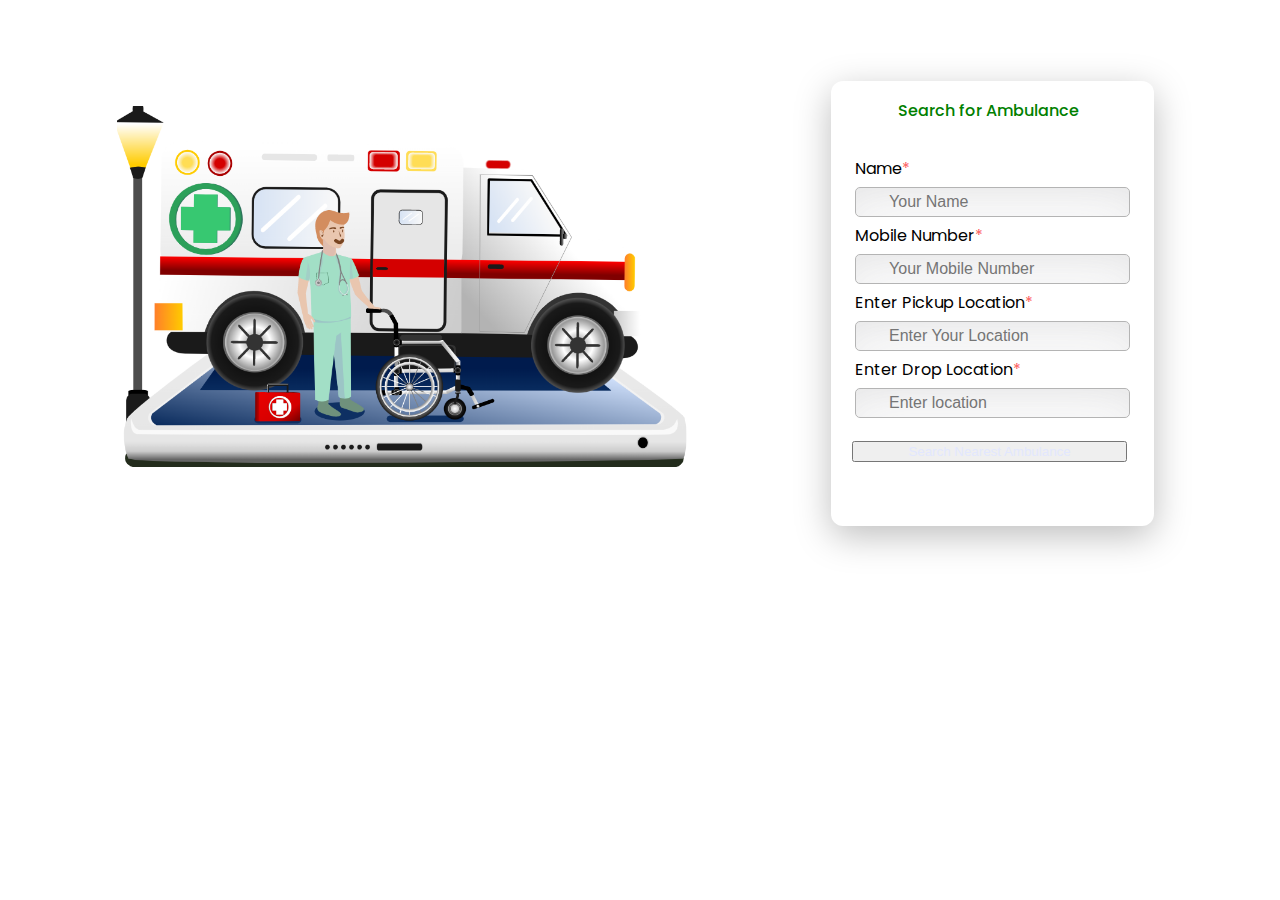
<file: call_ambulance.html>
<html lang="en">
<head>
    <meta charset="UTF-8">
    <meta http-equiv="X-UA-Compatible" content="IE=edge">
    <meta name="viewport" content="width=device-width, initial-scale=1.0">
    <link href="https://cdn.jsdelivr.net/npm/bootstrap@5.0.2/dist/css/bootstrap.min.css" rel="stylesheet" integrity="sha384-EVSTQN3/azprG1Anm3QDgpJLIm9Nao0Yz1ztcQTwFspd3yD65VohhpuuCOmLASjC" crossorigin="anonymous">
    <link rel="stylesheet" href="style.css">
    <title>Call an ambulance</title>
</head>
<body>
    <div class="image-form">
        <div class="image">
            <img src="call_ambulance.png" alt="">
        </div>
        <div class="form">
            <p>Search for Ambulance</p>
            <form action="#">
                <label for="name">Name<span>*</span></label>
                <input type="text" id="name" name="name" placeholder="Your Name">

                <label for="mobile">Mobile Number<span>*</span></label>
                <input type="number" id="mobile" name="phone" placeholder="Your Mobile Number">

                <label for="p-location">Enter Pickup Location<span>*</span></label>
                <input type="text" id="p-location" name="Location" placeholder="Enter Your Location">

                <label for="d-location">Enter Drop Location<span>*</span></label>
                <input type="text" id="d-location" name="Location" placeholder="Enter location">

                <button type="button" class="btn btn-success"><a href="#">Search Nearest Ambulance</a></button>
            </form>
        </div>
    </div>
    
</body>
</html>
</file>
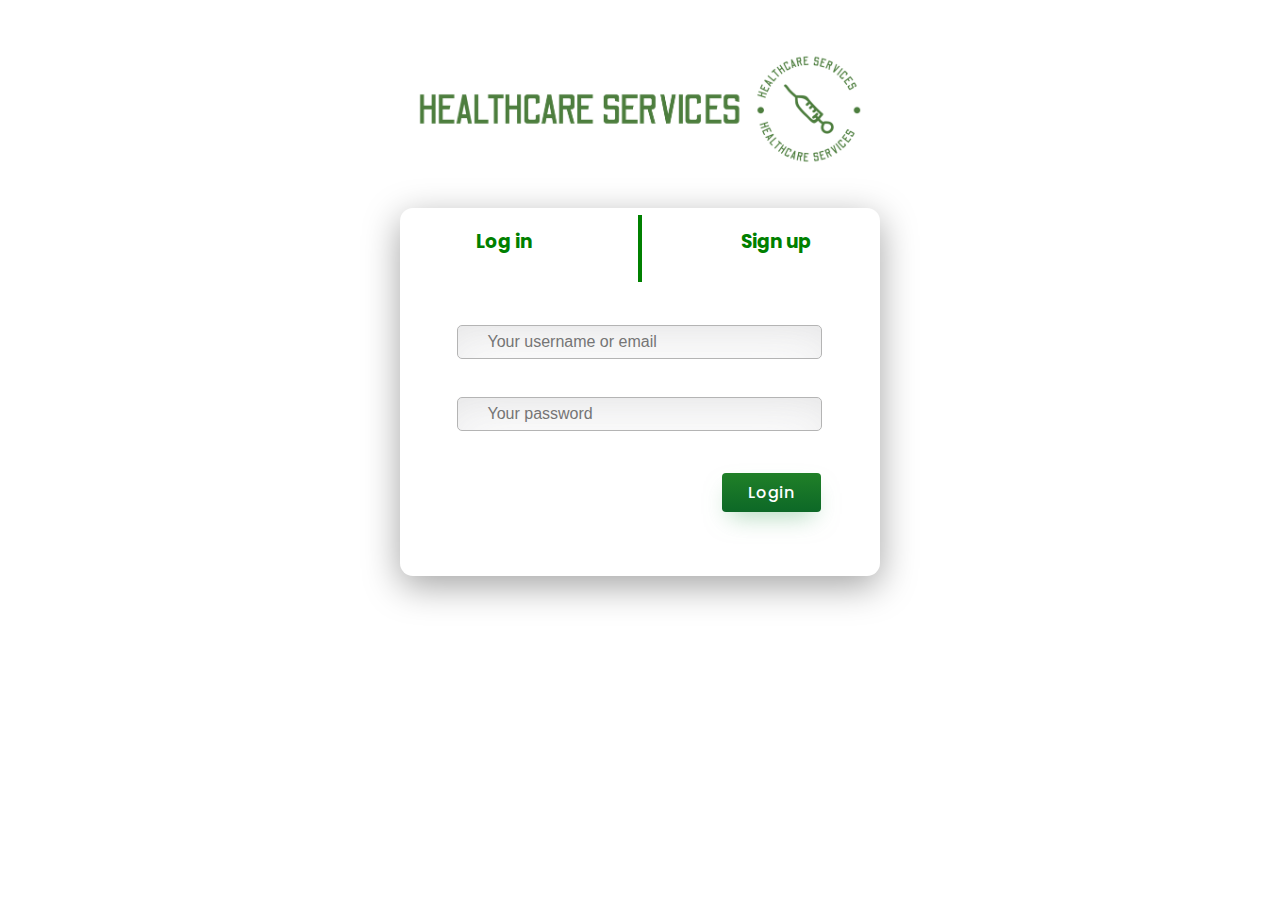
<file: login.html>
<!DOCTYPE html>
<html lang="en">
<head>
    <meta charset="UTF-8">
    <meta http-equiv="X-UA-Compatible" content="IE=edge">
    <meta name="viewport" content="width=device-width, initial-scale=1.0">
    <link rel="stylesheet" href="signup.css">
    <title>login</title>
</head>
<body>
    <div>
        <img src="logo.png" alt="logo">
        <div class="form">
            <div class="content">
              <ul>
                <li><h3><a href="login.html">Log in</a></h3></li>
                <li class="line"></li>
                <li><h3><a href="register.html">Sign up</a></h3></li>
              </ul>
            </div>
            <div class="essentials">
              <form action="#">
                <input type="text" id="username" name="name" value= "" placeholder="Your username or email">
                <input type="text" id="password" name="pass" value="" placeholder="Your password">
                <button type="submit" class="login-btn" role="button">Login</button>
              </form>
            </div>
        </div>
        
    </div>
    
</body>
</html>
</file>
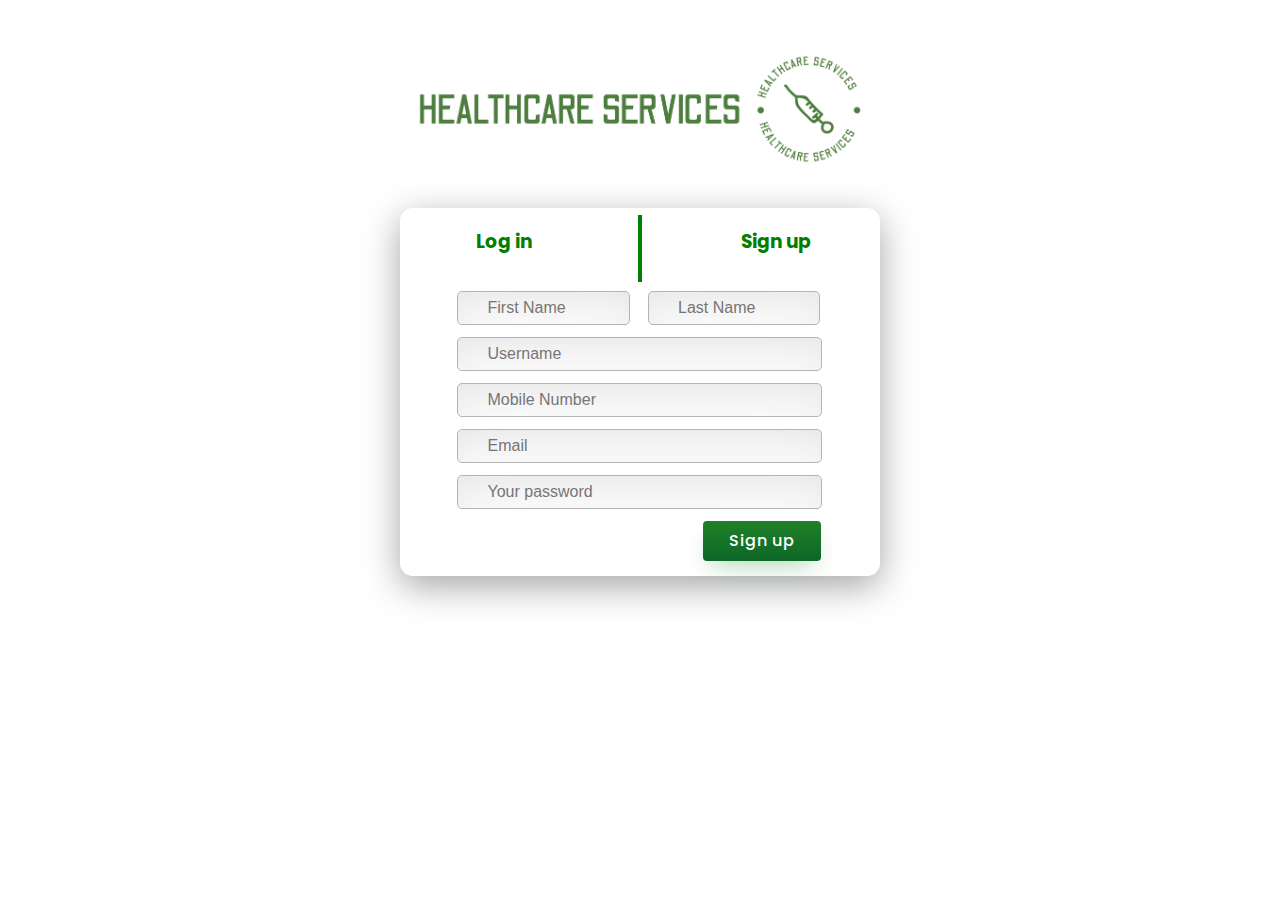
<file: register.html>
<!DOCTYPE html>
<html lang="en">
<head>
    <meta charset="UTF-8">
    <meta http-equiv="X-UA-Compatible" content="IE=edge">
    <meta name="viewport" content="width=device-width, initial-scale=1.0">
    <link rel="stylesheet" href="signup.css">
    <title>Sign up</title>
</head>
<body>
    <div>
        <img src="logo.png" alt="logo">
        <div class="form">
            <div class="content">
              <ul>
                <li><h3><a href="login.html"><i class="fa-light fa-user"></i>Log in</a></h3></li>
                <li class="line"></li>
                <li><h3><a href="register.html">Sign up</a></h3></li>
              </ul>
            </div>
            <div class="essentials">
              <form action="#">
                <input type="text" id="firstname" name="name" placeholder="First Name">
                <input type="text" id="lastname" name="name" placeholder="Last Name">
                <input type="text" id="userrr" name="usname" placeholder="Username">
                <input type="phnnumber" id="phnnumber" name="phone" placeholder="Mobile Number">
                <input type="email" id="reg-email" name="mail" placeholder="Email">
                <input type="text" id="your-pass" name="passs" placeholder="Your password">
                <button type="submit" class="signup-btn" role="button">Sign up</button>
              </form>
            </div>
        </div>
        
    </div>
    
</body>
</html>
</file>
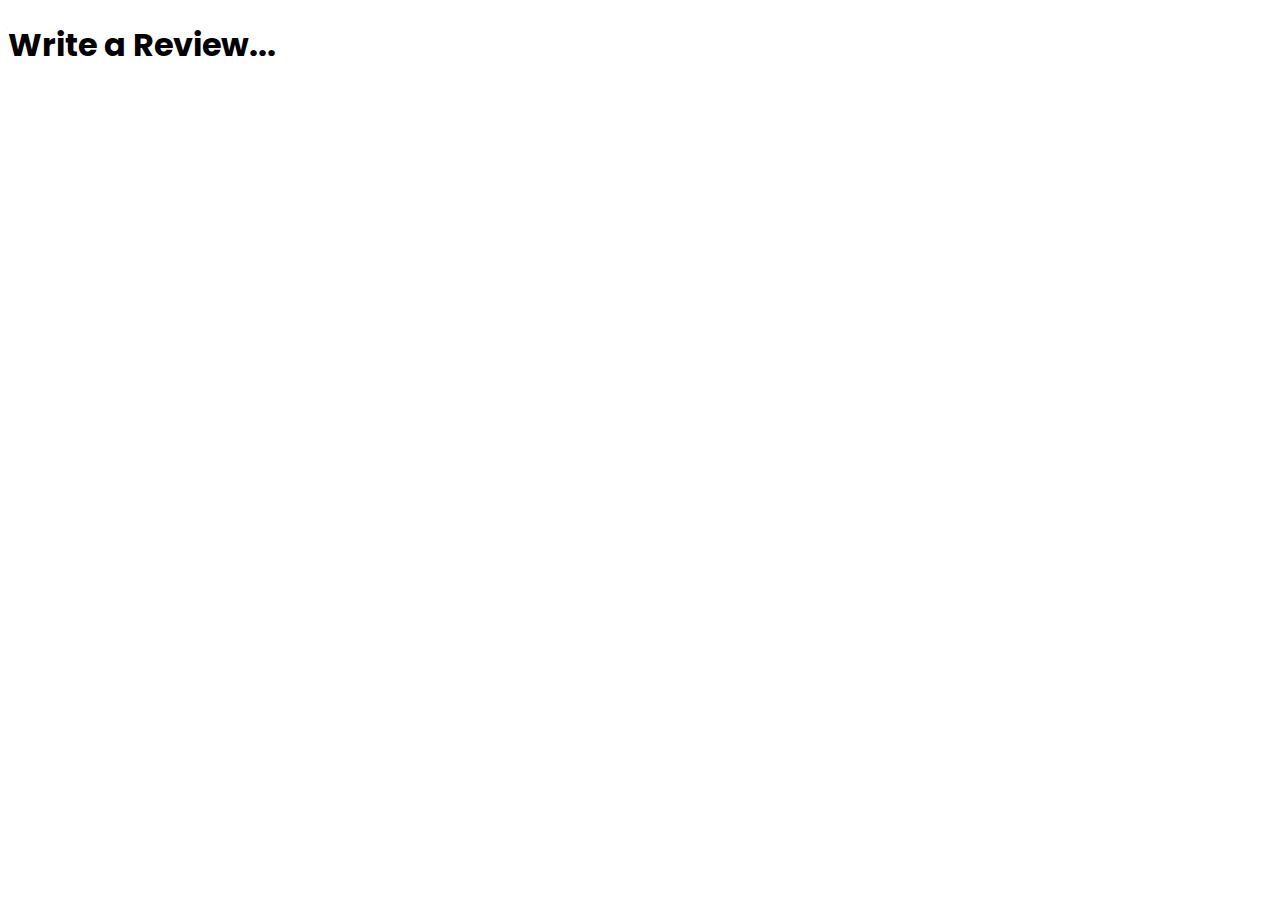
<file: reviews.html>
<!DOCTYPE html>
<html lang="en">
<head>
    <meta charset="UTF-8">
    <meta http-equiv="X-UA-Compatible" content="IE=edge">
    <meta name="viewport" content="width=device-width, initial-scale=1.0">
    <link rel="stylesheet" href="style.css">
    <title>Reviews</title>
</head>
<body>
    <div class="reviews_main">
        <div class="reviews_form">
            <h1>Write a Review...</h1>
        </div>
    </div>
</body>
</html>
</file>
<file: style.css>
@import url('https://fonts.googleapis.com/css2?family=Indie+Flower&family=Montserrat:wght@400;500;600;800&family=Open+Sans:wght@300;400;700&family=Poppins:wght@300;400;500;700&display=swap');

body{
    font-family: 'Poppins', sans-serif;
    box-sizing: border-box;
}
section {
    box-sizing: border-box;
    display: grid;
    grid-template-columns: 2fr 3.7fr 1.4fr;
    box-shadow: rgba(0, 0, 0, 0.10) 0px 10px 36px 0px, rgba(0, 0, 0, 0.06) 0px 0px 0px 1px;
    position: relative;
}

.buttons{
    display: grid;
    grid-template-columns: 1fr 1fr;
    padding :15px;
}

.buttons a{
    text-decoration: none;
    color: #f7f9ff;
}

.logo img{
    width: 250px;
    margin: 10px 25px;
    padding: 0px;

}

ul li{
    float: left;
    list-style: none;
    margin: 2px 25px;
    padding-top: 28px;
    justify-items: center;
}
ul li a{
    font-size: 17px;
    text-decoration: none;
    color: rgb(66, 66, 133);
}

main{
    display: grid;
    grid-template-columns: 1fr 1fr;
}
main img{
    width: 51vw;
    margin: 20px;
}
.content{
    justify-items: center;
    color: rgb(125, 175, 125);
    margin: 124px 20px 40px 45px;
}
h5{
    color: rgb(66, 66, 133);
    margin-top: 20px;
}
.heading{
    color: rgb(125, 175, 125);
    text-align: center;
    margin: 50px 10px;
    font-size: 40px;
    box-shadow: rgba(0, 0, 0, 0.04) 7px 10px 36px 9px;

}

.services{
    width: 100%;
    display: grid;
    grid-template-columns: 1fr 1fr 1fr;
    column-gap: 20px;
    justify-content: center;

}
.services > div{
    margin: 6% 8%;
    text-align: center;
    border: 3px solid #e2e7fe;
    background: #f7f9ff;
    border-radius: 16px;
    box-shadow: rgba(0, 0, 0, 0.16) 0px 10px 36px 0px, rgba(0, 0, 0, 0.06) 0px 0px 0px 0px;
}

.services img{
    width: 10vw;
    margin: 20px;
}
.ambulance img{
    width: 13vw;
    margin: 0px;
}
.services p a{
    text-decoration: none;
    color: black;
}

.consultation:hover {
          transform: scale(1.07);
          transition: 0.3s;
          border: 4px solid rgb(125, 177, 255);
          background-color: rgb(199, 240, 253);
}
.ambulance:hover {
          transform: scale(1.07);
          transition: 0.3s;
          border: 4px solid rgb(125, 177, 255);
          background-color: rgb(199, 240, 253);
}
.AR:hover {
          transform: scale(1.07);
          transition: 0.3s;
          border: 4px solid rgb(125, 177, 255);
          background-color: rgb(199, 240, 253);
}
.blood_donation:hover {
          transform: scale(1.07);
          transition: 0.3s;
          border: 4px solid rgb(125, 177, 255);
          background-color: rgb(199, 240, 253);
}
.lab_tsts:hover {
          transform: scale(1.07);
          transition: 0.3s;
          border: 4px solid rgb(125, 177, 255);
          background-color: rgb(199, 240, 253);
}
.reviews{
    display: grid;
    grid-template-columns: 1fr 1fr 1fr;
    column-gap: 20px;
    row-gap: 35px;
    margin: 40px;
}
.reviews > div{
    box-shadow: rgba(0, 0, 0, 0.08) 0px 10px 36px 0px, rgba(0, 0, 0, 0.05) 0px 0px 0px 0px;
    padding: 20px;
    border-radius: 3px;
}
.reviews h3{
    color: rgb(125, 175, 125);
}
.reviews p{
    color: rgb(87, 87, 126);
    margin-top: 20px;
    
}

footer{
    position: relative;
    bottom: 0;
    left: 0;
    right: 0;
    background: rgb(109, 172, 130);
    height: auto;
    width: 100%;

    padding-top: 40px;
    color: #fff;
}
.footer-content{
    display: flex;
    align-items: center;
    justify-content: center;
    flex-direction: column;
    text-align: center;
}
.footer-content h3{
    font-size: 2.1rem;
    font-weight: 500;
    text-transform: capitalize;
    line-height: 3rem;
}
.footer-content p{
    max-width: 500px;
    margin: 10px auto;
    line-height: 28px;
    font-size: 14px;
    color: #cacdd2;
}
.socials{
    list-style: none;
    display: flex;
    align-items: center;
    justify-content: center;
    margin: 1rem 0 3rem 0;
}
.socials li{
    margin: 0 10px;
}
.socials a{
    text-decoration: none;
    color: #fff;
    border: 1.1px solid white;
    padding: 5px;

    border-radius: 50%;

}
.socials a i{
    font-size: 1.1rem;
    width: 20px;


    transition: color .4s ease;

}
.socials a:hover i{
    color: aqua;
}

.footer-bottom p{
    background: rgb(5, 5, 5);
    width: 100%;
    height: 50px;
    margin: 0px;
    padding: 20px;
    padding-bottom: 40px;
    text-align: center;
}
.footer-bottom p{
float: left;
    font-size: 14px;
    word-spacing: 2px;
    text-transform: capitalize;
}
.footer-bottom p a{
  color:#44bae8;
  font-size: 16px;
  text-decoration: none;
}
.footer-bottom span{
    text-transform: uppercase;
    opacity: .4;
    font-weight: 200;
}
.footer-menu{
   float: right;

}
.footer-menu ul{
  display: flex;
}
.footer-menu ul li{
padding-right: 10px;
display: block;
}
.footer-menu ul li a{
  color: #cfd2d6;
  text-decoration: none;
}
.footer-menu ul li a:hover{
  color: #27bcda;
}

@media (max-width:500px) {
.footer-menu ul{
  display: flex;
  margin-top: 10px;
  margin-bottom: 20px;
}
}

.image-form{
    width: 100%;
    display: grid;
    grid-template-columns: 1fr 1.4fr;
    column-gap: 20px;
}
.image img{
    width: 45vw;
    margin: 17% 19% 2%;
}
.form{
    width: 48.4%;
    height: 91%;
    margin: 11% 7% 0% 34%;
    box-shadow: rgba(0, 0, 0, 0.26) 0px 10px 36px 0px, rgba(0, 0, 0, 0.26) 0px 0px 0px 0px;
    border-radius: 12px;
}
.form p{
    margin: 5% 20.7% 10.4%;
    font-weight: 500;
    color: green;
}
label{
    display: block;
    margin: 3px 24px;
    
}
#name{
    width: 85%;
    height: 30px;
    margin: 3px 24px;
    border: 1px solid rgb(180, 180, 180);
    border-radius: 5px;
    box-shadow: rgba(137, 137, 143, 0.14) 0px 30px 60px -12px inset, rgba(0, 0, 0, 0.05) 0px 18px 36px -18px inset;
}

#mobile{
    width: 85%;
    height: 30px;
    margin: 3px 24px;
    border: 1px solid rgb(180, 180, 180);
    border-radius: 5px;
    box-shadow: rgba(137, 137, 143, 0.14) 0px 30px 60px -12px inset, rgba(0, 0, 0, 0.05) 0px 18px 36px -18px inset;
}

#p-location{
    width: 85%;
    height: 30px;
    margin: 3px 24px;
    border: 1px solid rgb(180, 180, 180);
    border-radius: 5px;
    box-shadow: rgba(137, 137, 143, 0.14) 0px 30px 60px -12px inset, rgba(0, 0, 0, 0.05) 0px 18px 36px -18px inset;
}

#d-location{
    width: 85%;
    height: 30px;
    margin: 3px 24px;
    border: 1px solid rgb(180, 180, 180);
    border-radius: 5px;
    box-shadow: rgba(137, 137, 143, 0.14) 0px 30px 60px -12px inset, rgba(0, 0, 0, 0.05) 0px 18px 36px -18px inset;
}

::placeholder{
    padding: 100px 20px;
    font-size: medium;
}

input{
    padding-left: 4%;
}

span{
    color: rgb(252, 92, 92);
}

.btn{
    width: 85%;
    margin: 6% 7.4%;
}

.btn a{
    text-decoration: none;
    color: #e2e7fe;
}

.heading_forAR h2{
    text-align: center;
    margin: 1.5% 3% 1%;
    padding: 2% 5%;
    color: green;
    font-weight: 500;
    border: 3px solid rgb(196, 232, 143);
    background-color: rgb(213, 241, 213);
    border-radius: 16px;
    box-shadow: rgba(0, 0, 0, 0.16) 0px 10px 36px 0px, rgba(0, 0, 0, 0.06) 0px 0px 0px 1px;
}

.ARContent{
    display: grid;
    grid-template-columns: 1.6fr 1fr;
}

.tutorials{
    margin: 2.7% 4.8%;
    padding: 1% 4% 1.4%;
    border: 3px solid #e2e7fe;
    background: #f7f9ff;
    border-radius: 16px;
    box-shadow: rgba(0, 0, 0, 0.16) 0px 10px 36px 0px, rgba(0, 0, 0, 0.06) 0px 0px 0px 1px;
}

.tutorials p{
    margin: 0;
}

.tutorials:hover {
    transform: scale(1.07);
    transition: 0.2s;
    border: 3px solid rgb(196, 232, 141);
    background-color: rgb(213, 241, 213);
}

.ARimg img{
    width: 75%;
    margin-left: 12%;
}

.main_consultation_page{
    display: grid;
    grid-template-columns: 1fr 1fr;
    column-gap: 20px;
}

.consult_image img{
    width: 110%;
    margin: 5%;
}

.consult_content{
    width: 64.4%;
    height: 77%;
    margin: 11% 7% 0% 24%;
    box-shadow: rgba(0, 0, 0, 0.26) 0px 10px 36px 0px, rgba(0, 0, 0, 0.26) 0px 0px 0px 0px;
    border-radius: 12px;
}

.consult_content p{
    margin: 5% 20.7% 10.4%;
    font-weight: 500;
    color: green;
}

#Speciality{
    width: 85%;
    height: 30px;
    margin: 3px 24px;
    border: 1px solid rgb(180, 180, 180);
    border-radius: 5px;
    box-shadow: rgba(137, 137, 143, 0.14) 0px 30px 60px -12px inset, rgba(0, 0, 0, 0.05) 0px 18px 36px -18px inset;
}
#location{
    width: 85%;
    height: 30px;
    margin: 3px 24px;
    border: 1px solid rgb(180, 180, 180);
    border-radius: 5px;
    box-shadow: rgba(137, 137, 143, 0.14) 0px 30px 60px -12px inset, rgba(0, 0, 0, 0.05) 0px 18px 36px -18px inset;
}

.btn{
    width: 85%;
    margin: 6% 6.5%;
}

.btn a{
    text-decoration: none;
    color: #e2e7fe;
}
.container h2{
    margin: 5% 43.4%;
    padding-bottom: 1%;
    color: rgb(87, 85, 85);
    font-weight: 700;
    border-bottom:3.6px solid green;
    width: 12.35%;
}
.forms{
    display: grid;
    grid-template-columns: 1fr 1fr;
    column-gap: 2%;
}
.addemailetc{
    display: grid;
    grid-template-columns: 1fr 1fr;
    column-gap:4.5%;
    row-gap: 5%;
}
.ouraddress, .emailus , .callus , .mainform{
    box-shadow: 0 0 30px rgb(214 215 216 / 60%);
}

.ouraddress{
    grid-column: 1/3;
    height: 100%;
}
.emailus{
    height: 90%;
}
.callus{
    height: 90%;
}
.ouraddress img{
    width: 13%;
    margin: 4% 45% 1%;
}
.emailus img{
    width: 19%;
    margin: 11% 41% 6.7%;
}
.callus img{
    width: 24%;
    margin: 7% 38% 1.2%;
}
.ouraddress h3{
    margin: 0% 36.8% 1%;
    color: #305ba5;
    font-weight: 600;
    font-size: 1.4rem;
}
.emailus h3{
    margin: 0% 32% 1%;
    color: #305ba5;
    font-weight: 600;
    font-size: 1.35rem;
}
.callus h3{
    margin: 0% 35% 3%;
    color: #305ba5;
    font-weight:600;
    font-size: 1.35rem;
}
.ouraddress p{
    margin: 4% 22.4% 5%;
    color: grey;
}
.emailus p{
    margin: 7% 8% 14%;
    color: grey;
}
.callus p{
    margin: 6% 24% 12%;
    color: grey;
}
#contactusname{
    width: 40%;
    margin: 6% 4% 3% 6%;
    padding: 1% 5%;
    color: grey;
}
#contactusemail{
    width: 43%;
    margin: 4% 4% 2% 0%;
    padding: 1% 5%;
    color: grey;
}
#contactusphone{
    width: 88%;
    margin: 2.5% 6% 5% 6%;
    padding: 1% 5%;
    color: grey;
}
#contactusmessage{
    margin: 1.3% 6%;
    width: 88%;
}
#contactsubmitbtn{
    width: 33%;
    margin: 2% 33% 4%;
}
</file>
<file: signup.css>
@import url('https://fonts.googleapis.com/css2?family=Indie+Flower&family=Montserrat:wght@400;500;600;800&family=Open+Sans:wght@300;400;700&family=Poppins:wght@300;400;500;700&display=swap');

body{
    font-family: 'Poppins', sans-serif;
    box-sizing: border-box;
}

div img{
    display: block;
    width: 35vw;
    margin: 50px auto 5px;
}

.form{
    width: 38%;
    height: 23rem;
    margin: 40px auto;
    border-radius: 13px;
    box-shadow: rgba(0, 0, 0, 0.36) 0px 10px 36px 0px, rgba(0, 0, 0, 0.36) 0px 0px 0px 0px;
}

.content ul{
    display: grid;
    grid-template-columns: 1fr 0.02fr 1fr;
    column-gap: 30px;
    text-align: center;
    margin: 0px;
    padding: 0px;
    list-style: none;
}

.content ul li a{
    text-decoration: none;
    color: green;
}
.line{
    background-color: green;
    height: 7.4vh;
    margin-top: 7px;
}

#firstname{
    border: 1px solid rgb(180, 180, 180);
    border-radius: 5px;
    box-shadow: rgba(137, 137, 143, 0.14) 0px 30px 60px -12px inset, rgba(0, 0, 0, 0.05) 0px 18px 36px -18px inset;
    width: 30%;
    height: 30px;
    margin: 2% 0% 2.5% 12%;
}
#lastname{
    border: 1px solid rgb(180, 180, 180);
    border-radius: 5px;
    box-shadow: rgba(137, 137, 143, 0.14) 0px 30px 60px -12px inset, rgba(0, 0, 0, 0.05) 0px 18px 36px -18px inset;
    width: 30%;
    height: 30px;
    margin: 2% 0% 2.5% 3%;
}
#userrr{
    display: block;
    border: 1px solid rgb(180, 180, 180);
    border-radius: 5px;
    box-shadow: rgba(137, 137, 143, 0.14) 0px 30px 60px -12px inset, rgba(0, 0, 0, 0.05) 0px 18px 36px -18px inset;
    width: 70%;
    height: 30px;
    margin: 0% 0% 2.5% 12%;
}

#phnnumber{
    display: block;
    border: 1px solid rgb(180, 180, 180);
    border-radius: 5px;
    box-shadow: rgba(137, 137, 143, 0.14) 0px 30px 60px -12px inset, rgba(0, 0, 0, 0.05) 0px 18px 36px -18px inset;
    width: 70%;
    height: 30px;
    margin: 0% 0% 2.5% 12%;
}

#reg-email{
    display: block;
    border: 1px solid rgb(180, 180, 180);
    border-radius: 5px;
    box-shadow: rgba(137, 137, 143, 0.14) 0px 30px 60px -12px inset, rgba(0, 0, 0, 0.05) 0px 18px 36px -18px inset;
    width: 70%;
    height: 30px;
    margin: 0% 0% 2.5% 12%;
}

#your-pass{
    display: block;
    border: 1px solid rgb(180, 180, 180);
    border-radius: 5px;
    box-shadow: rgba(137, 137, 143, 0.14) 0px 30px 60px -12px inset, rgba(0, 0, 0, 0.05) 0px 18px 36px -18px inset;
    width: 70%;
    height: 30px;
    margin: 0.9% 0% 2.5% 12%;
}

#username{
    display: block;
    border: 1px solid rgb(180, 180, 180);
    border-radius: 5px;
    box-shadow: rgba(137, 137, 143, 0.14) 0px 30px 60px -12px inset, rgba(0, 0, 0, 0.05) 0px 18px 36px -18px inset;
    width: 70%;
    height: 30px;
    margin: 9% 0% 5.5% 12%;
}

#password{
    display: block;
    border: 1px solid rgb(180, 180, 180);
    border-radius: 5px;
    box-shadow: rgba(137, 137, 143, 0.14) 0px 30px 60px -12px inset, rgba(0, 0, 0, 0.05) 0px 18px 36px -18px inset;
    width: 70%;
    height: 30px;
    margin: 7.9% 0% 2.5% 12%;
}

input{
    padding-left: 5%;
    font-size: medium;
}

::placeholder{
    padding: 100px 5px;
    font-size: medium;
}

.login-btn {
  display: flex;
  align-items: center;
  font-family: inherit;
  font-weight: 500;
  font-size: 16px;
  margin: 8.7% 0% 1% 67% ;
  padding: 1.5% 5.5%;
  color: white;
  background: linear-gradient(0deg, rgb(13, 104, 39) 0%, rgb(32, 128, 40) 100%);
  border: none;
  box-shadow: 0 0.7em 1.5em -0.5em #6db78398;
  letter-spacing: 0.05em;
  border-radius: 4px;
  cursor: pointer;
  -webkit-user-select: none;
  user-select: none;
  touch-action: manipulation;
}

.login-btn:hover {
  box-shadow: 0 0.5em 1.5em -0.5em #45b96698;
}

.login-btn:active {
  box-shadow: 0 0.3em 1em -0.5em #38d76898;
}

.signup-btn {
  display: flex;
  align-items: center;
  font-family: inherit;
  font-weight: 500;
  font-size: 16px;
  margin: 2% 0% 2% 63.1% ;
  padding: 1.5% 5.5%;
  color: white;
  background: linear-gradient(0deg, rgb(13, 104, 39) 0%, rgb(32, 128, 40) 100%);
  border: none;
  box-shadow: 0 0.7em 1.5em -0.5em #6db78398;
  letter-spacing: 0.05em;
  border-radius: 4px;
  cursor: pointer;
  /* -webkit-user-select: none;
  user-select: none;
  touch-action: manipulation; */
}

.signup-btn:hover {
  box-shadow: 0 0.5em 1.5em -0.5em #45b96698;
}

.signup-btn:active {
  box-shadow: 0 0.3em 1em -0.5em #38d76898;
}
</file>
